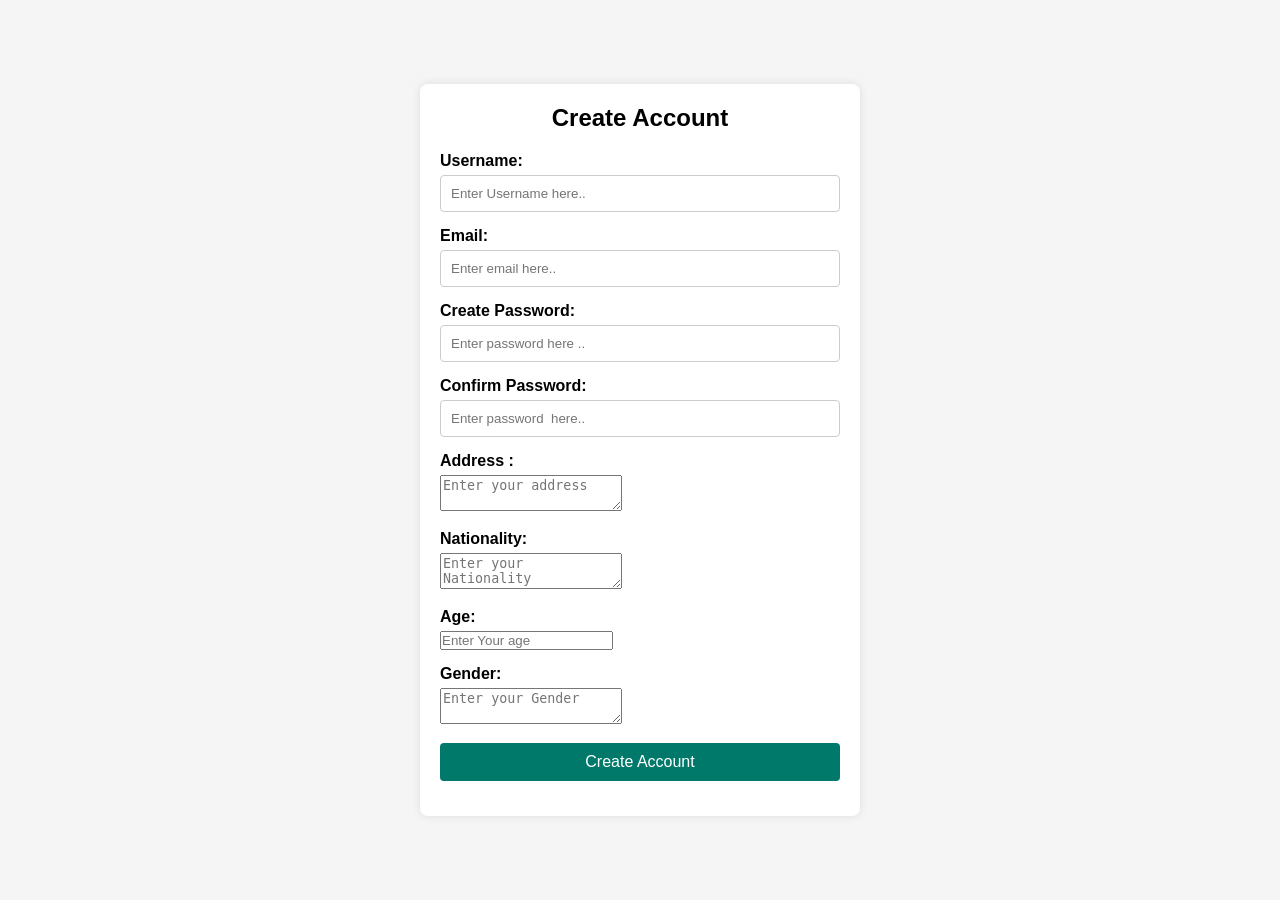
<file: src/main/create-account.html>
<!DOCTYPE html>
<html lang="en">
<head>
    <meta charset="UTF-8">
    <meta name="viewport" content="width=device-width, initial-scale=1.0">
    <title>Create Account</title>
    <link rel="stylesheet" href="create-account.css">
</head>
<body>
    <div class="container">
        <h1>Create Account</h1>
        <form action="#" method="post">
            <div class="form-group">
                <label for="username">Username:</label>
                <input type="text" id="username" name="username" required placeholder="Enter Username here..">
            </div>
            <div class="form-group">
                <label for="email">Email:</label>
                <input type="email" id="email" name="email" required placeholder="Enter email here..">
            </div>
            <div class="form-group">
                <label for="password"> Create Password:</label>
                <input type="password" id="password" name="password" required placeholder="Enter password here ..">
            </div>
            <div class="form-group">
                <label for="password">Confirm Password:</label>
                <input type="password" id="password" name="password" required placeholder="Enter password  here..">
            </div>
            
            <div class="form-group">
                <label for="address">Address :</label>
                <textarea id="address" name="address" required placeholder="Enter your address "></textarea>
            </div>
            <div class="form-group">
                <label for="Nationality">Nationality:</label>
                <textarea id="Nationality" name="Nationality" required placeholder="Enter your Nationality"></textarea>
            </div>
            <div class="form-group">
                <label for="Age">Age:</label>
                <input type="number" id="Age" name="Age" required placeholder="Enter Your age ">
            </div>
            <div class="form-group">
                <label for="Gender">Gender:</label>
                <textarea id="Gender" name="Gender" required placeholder="Enter your Gender  "></textarea>
            </div>
            <div class="form-group">
                <button type="submit">Create Account</button>
            </div>
        </form>
    </div>
</body>
</html>
</file>
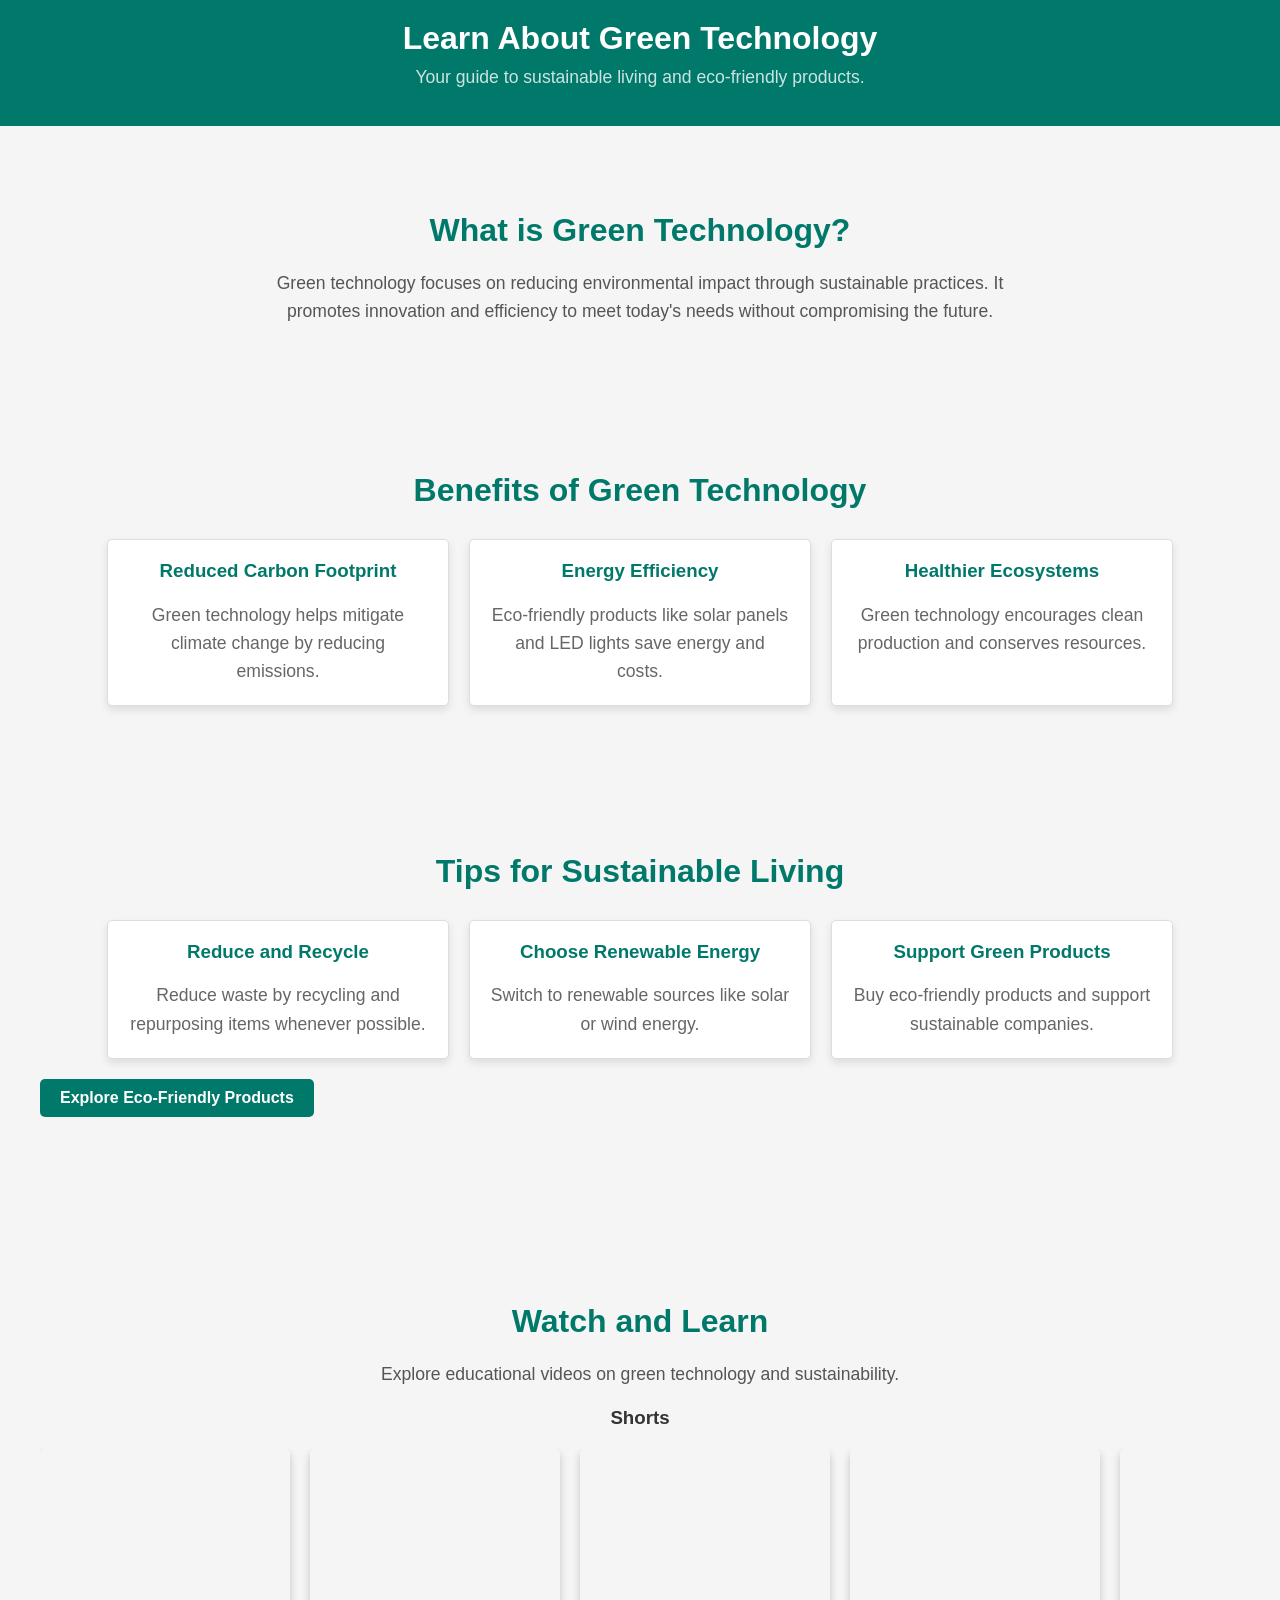
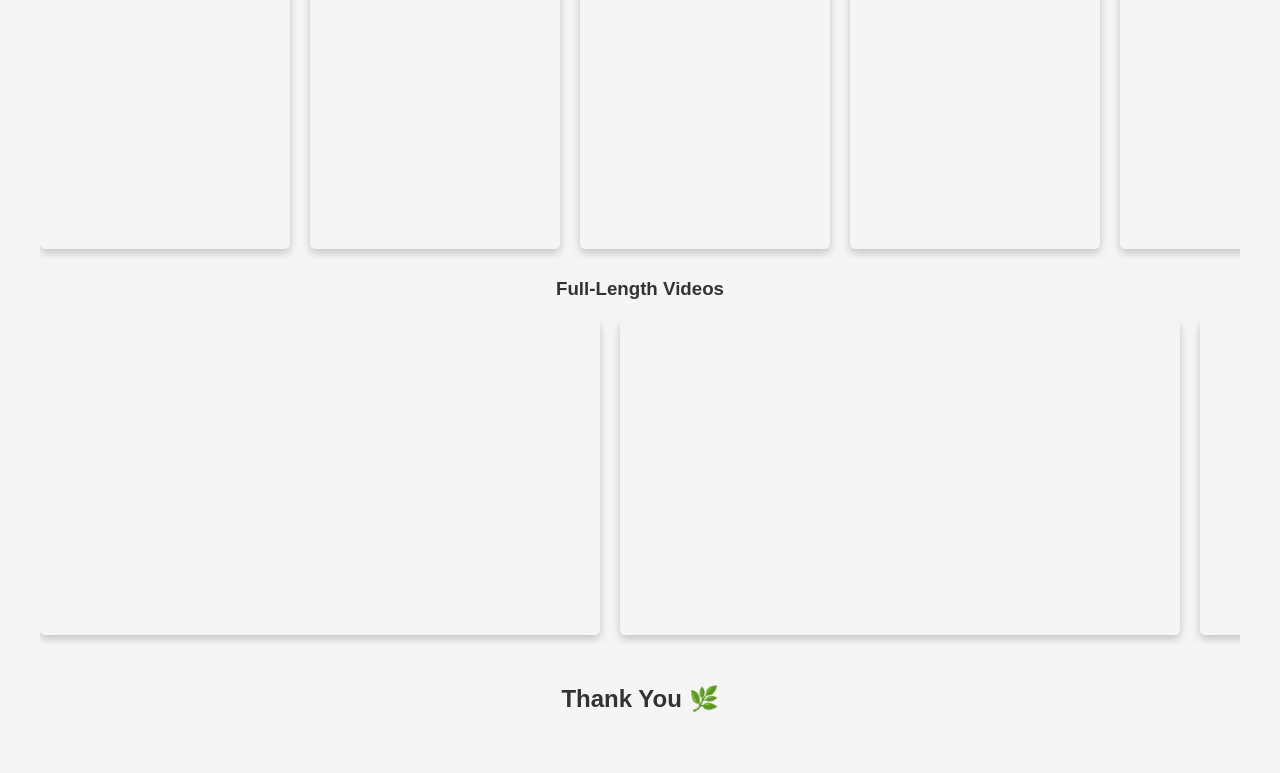
<file: src/main/educatinal.html>
<!DOCTYPE html>
<html lang="en">

<head>
  <meta charset="UTF-8">
  <meta name="viewport" content="width=device-width, initial-scale=1.0">
  <title>Green Technology Education</title>
  <style>
    /* General Styles */
    body {
      font-family: 'Arial', sans-serif;
      margin: 0;
      padding: 0;
      background-color: #f5f5f5;
      color: #333;
      overflow-x: hidden;
    }

    /* Container */
    .container {
      max-width: 1200px;
      margin: 0 auto;
      padding: 20px;
      animation: fadeIn 1.2s ease;
    }

    /* Animations */
    @keyframes fadeIn {
      from {
        opacity: 0;
        transform: translateY(20px);
      }

      to {
        opacity: 1;
        transform: translateY(0);
      }
    }

    @keyframes scaleUp {
      0% {
        transform: scale(0.9);
        opacity: 0;
      }

      100% {
        transform: scale(1);
        opacity: 1;
      }
    }

    /* Header */
    .header {
      background-color: #00796b;
      color: #fff;
      text-align: center;
      padding: 20px;
      animation: fadeIn 1.2s ease;
    }

    .header h1 {
      margin: 0;
    }

    .header p {
      font-size: 1.1rem;
      margin-top: 10px;
      opacity: 0.8;
    }

    /* Section */
    .section {
      padding: 40px 0;
      opacity: 0;
      animation: fadeIn 1.5s ease forwards;
      animation-delay: 0.2s;
    }

    .section h2 {
      color: #00796b;
      text-align: center;
      margin-bottom: 20px;
      font-size: 2rem;
    }

    .section p {
      max-width: 800px;
      margin: 0 auto;
      text-align: center;
      font-size: 1.1rem;
      line-height: 1.6;
      color: #555;
    }

    /* Grid Layout for Topics */
    .topics-grid {
      display: flex;
      flex-wrap: wrap;
      gap: 20px;
      justify-content: center;
      margin-top: 30px;
    }

    .topic-item {
      background-color: #ffffff;
      border: 1px solid #ddd;
      border-radius: 5px;
      padding: 20px;
      width: 300px;
      box-shadow: 0 4px 8px rgba(0, 0, 0, 0.1);
      text-align: center;
      transition: transform 0.3s, box-shadow 0.3s;
      animation: scaleUp 1s ease both;
    }

    .topic-item:hover {
      transform: scale(1.05);
      box-shadow: 0 8px 16px rgba(0, 0, 0, 0.2);
    }

    .topic-item h3 {
      color: #00796b;
      margin-top: 0;
    }

    .topic-item p {
      color: #666;
    }

    .cta-btn {
      display: inline-block;
      margin-top: 20px;
      padding: 10px 20px;
      background-color: #00796b;
      color: #fff;
      border-radius: 5px;
      text-decoration: none;
      font-weight: bold;
      transition: background-color 0.3s, transform 0.3s;
      animation: fadeIn 1.5s ease forwards;
      animation-delay: 0.6s;
    }

    .cta-btn:hover {
      background-color: #004d40;
      transform: translateY(-2px);
    }

    /* Video Sections */
    .video-section {
      text-align: center;
      margin-top: 40px;
    }

    .scrollable-container {
      display: flex;
      overflow-x: auto;
      gap: 20px;
      padding-bottom: 10px;
      margin-top: 20px;
    }

    .shorts-video,
    .regular-video {
      flex: 0 0 auto;
      border-radius: 5px;
      box-shadow: 0 4px 8px rgba(0, 0, 0, 0.2);
      transition: transform 0.3s;
      animation: scaleUp 1s ease both;
    }

    .shorts-video:hover,
    .regular-video:hover {
      transform: scale(1.05);
    }

    .shorts-video {
      width: 250px;
      height: 400px;
    }

    .regular-video {
      width: 560px;
      height: 315px;
    }
  </style>
</head>

<body>

  <!-- Header Section -->
  <header class="header">
    <h1>Learn About Green Technology</h1>
    <p>Your guide to sustainable living and eco-friendly products.</p>
  </header>

  <!-- Introduction Section -->
  <section class="section">
    <div class="container">
      <h2>What is Green Technology?</h2>
      <p>Green technology focuses on reducing environmental impact through sustainable practices. It promotes innovation
        and efficiency to meet today's needs without compromising the future.</p>
    </div>
  </section>

  <!-- Benefits Section -->
  <section class="section">
    <div class="container">
      <h2>Benefits of Green Technology</h2>
      <div class="topics-grid">
        <div class="topic-item">
          <h3>Reduced Carbon Footprint</h3>
          <p>Green technology helps mitigate climate change by reducing emissions.</p>
        </div>
        <div class="topic-item">
          <h3>Energy Efficiency</h3>
          <p>Eco-friendly products like solar panels and LED lights save energy and costs.</p>
        </div>
        <div class="topic-item">
          <h3>Healthier Ecosystems</h3>
          <p>Green technology encourages clean production and conserves resources.</p>
        </div>
      </div>
    </div>
  </section>

  <!-- Sustainable Living Section -->
  <section class="section">
    <div class="container">
      <h2>Tips for Sustainable Living</h2>
      <div class="topics-grid">
        <div class="topic-item">
          <h3>Reduce and Recycle</h3>
          <p>Reduce waste by recycling and repurposing items whenever possible.</p>
        </div>
        <div class="topic-item">
          <h3>Choose Renewable Energy</h3>
          <p>Switch to renewable sources like solar or wind energy.</p>
        </div>
        <div class="topic-item">
          <h3>Support Green Products</h3>
          <p>Buy eco-friendly products and support sustainable companies.</p>
        </div>
      </div>
      <a href="index.html" class="cta-btn">Explore Eco-Friendly Products</a>
    </div>
  </section>

  <!-- Video Section -->
  <section class="section video-section">
    <div class="container">
      <h2>Watch and Learn</h2>
      <p>Explore educational videos on green technology and sustainability.</p>
      <h3>Shorts</h3>
      <div class="scrollable-container">
        <iframe class="shorts-video" src="https://www.youtube.com/embed/fPxHceVBs1E"
          title="YouTube Shorts - Green Technology" frameborder="0"
          allow="accelerometer; autoplay; clipboard-write; encrypted-media; gyroscope; picture-in-picture"
          allowfullscreen></iframe>

        <iframe class="shorts-video" src="https://www.youtube.com/embed/AJYW-XNAPRo"
          title="YouTube Shorts - Sustainability Tips" frameborder="0"
          allow="accelerometer; autoplay; clipboard-write; encrypted-media; gyroscope; picture-in-picture"
          allowfullscreen></iframe>

        <iframe class="shorts-video" src="https://www.youtube.com/embed/LjR3gmAIwTQ"
          title="YouTube Shorts - Benefits of Green Technology" frameborder="0"
          allow="accelerometer; autoplay; clipboard-write; encrypted-media; gyroscope; picture-in-picture"
          allowfullscreen></iframe>
        <iframe class="shorts-video" src="https://www.youtube.com/embed/nAAI5LFP6_w"
          title="YouTube Shorts - Sustainability Tips" frameborder="0"
          allow="accelerometer; autoplay; clipboard-write; encrypted-media; gyroscope; picture-in-picture"
          allowfullscreen></iframe>

        <iframe class="shorts-video" src="https://www.youtube.com/embed/8IpMxHQNb_A"
          title="YouTube Shorts - Sustainability Tips" frameborder="0"
          allow="accelerometer; autoplay; clipboard-write; encrypted-media; gyroscope; picture-in-picture"
          allowfullscreen></iframe>

        <iframe class="shorts-video" src="https://www.youtube.com/embed/R3hhYegRQzQ"
          title="YouTube Shorts - Sustainability Tips" frameborder="0"
          allow="accelerometer; autoplay; clipboard-write; encrypted-media; gyroscope; picture-in-picture"
          allowfullscreen></iframe>

        <iframe class="shorts-video" src="https://www.youtube.com/embed/byKhR6NTR3A"
          title="YouTube Shorts - Sustainability Tips" frameborder="0"
          allow="accelerometer; autoplay; clipboard-write; encrypted-media; gyroscope; picture-in-picture"
          allowfullscreen></iframe>

        <iframe class="shorts-video" src="https://www.youtube.com/embed/VF_942byE30"
          title="YouTube Shorts - Sustainability Tips" frameborder="0"
          allow="accelerometer; autoplay; clipboard-write; encrypted-media; gyroscope; picture-in-picture"
          allowfullscreen></iframe>

        <iframe class="shorts-video" src="https://www.youtube.com/embed/LSjen5eLVE0"
          title="YouTube Shorts - Sustainability Tips" frameborder="0"
          allow="accelerometer; autoplay; clipboard-write; encrypted-media; gyroscope; picture-in-picture"
          allowfullscreen></iframe>
      </div>
      <h3>Full-Length Videos</h3>
      <div class="scrollable-container">
        <iframe class="regular-video" src="https://www.youtube.com/embed/TCtIRAFyTIY"
          title="YouTube Video - What is Green Technology?" frameborder="0"
          allow="accelerometer; autoplay; clipboard-write; encrypted-media; gyroscope; picture-in-picture"
          allowfullscreen></iframe>
        <iframe class="regular-video" src="https://www.youtube.com/embed/6TmSqBz4esU"
          title="YouTube Video - Benefits of Green Technology" frameborder="0"
          allow="accelerometer; autoplay; clipboard-write; encrypted-media; gyroscope; picture-in-picture"
          allowfullscreen></iframe>
        <iframe class="regular-video" src="https://www.youtube.com/embed/fGRgr4EyLHQ"
          title="YouTube Video - Benefits of Green Technology" frameborder="0"
          allow="accelerometer; autoplay; clipboard-write; encrypted-media; gyroscope; picture-in-picture"
          allowfullscreen></iframe>
        <iframe class="regular-video" src="https://www.youtube.com/embed/nzDbx92JzMI"
          title="YouTube Video - Benefits of Green Technology" frameborder="0"
          allow="accelerometer; autoplay; clipboard-write; encrypted-media; gyroscope; picture-in-picture"
          allowfullscreen></iframe>
        <iframe class="regular-video" src="https://www.youtube.com/embed/KjEusZsng0U"
          title="YouTube Video - Benefits of Green Technology" frameborder="0"
          allow="accelerometer; autoplay; clipboard-write; encrypted-media; gyroscope; picture-in-picture"
          allowfullscreen></iframe>
        <iframe class="regular-video" src="https://www.youtube.com/embed/c7DIayVn7Ro"
          title="YouTube Video - Benefits of Green Technology" frameborder="0"
          allow="accelerometer; autoplay; clipboard-write; encrypted-media; gyroscope; picture-in-picture"
          allowfullscreen></iframe>
        <iframe class="regular-video" src="https://www.youtube.com/embed/sMqtwbKc8EA"
          title="YouTube Video - Benefits of Green Technology" frameborder="0"
          allow="accelerometer; autoplay; clipboard-write; encrypted-media; gyroscope; picture-in-picture"
          allowfullscreen></iframe>
        <iframe class="regular-video" src="https://www.youtube.com/embed/dt0nW3OKLwQ"
          title="YouTube Video - Benefits of Green Technology" frameborder="0"
          allow="accelerometer; autoplay; clipboard-write; encrypted-media; gyroscope; picture-in-picture"
          allowfullscreen></iframe>
        <iframe class="regular-video" src="https://www.youtube.com/embed/UpwSrWlKGyg"
          title="YouTube Video - Benefits of Green Technology" frameborder="0"
          allow="accelerometer; autoplay; clipboard-write; encrypted-media; gyroscope; picture-in-picture"
          allowfullscreen></iframe>
        <iframe class="regular-video" src="https://www.youtube.com/embed/8hnJrmi0X0w"
          title="YouTube Video - Benefits of Green Technology" frameborder="0"
          allow="accelerometer; autoplay; clipboard-write; encrypted-media; gyroscope; picture-in-picture"
          allowfullscreen></iframe>

      </div>
    </div>
    <h1>Thank You 🌿</h1>
  </section>

</body>

</html>
</file>
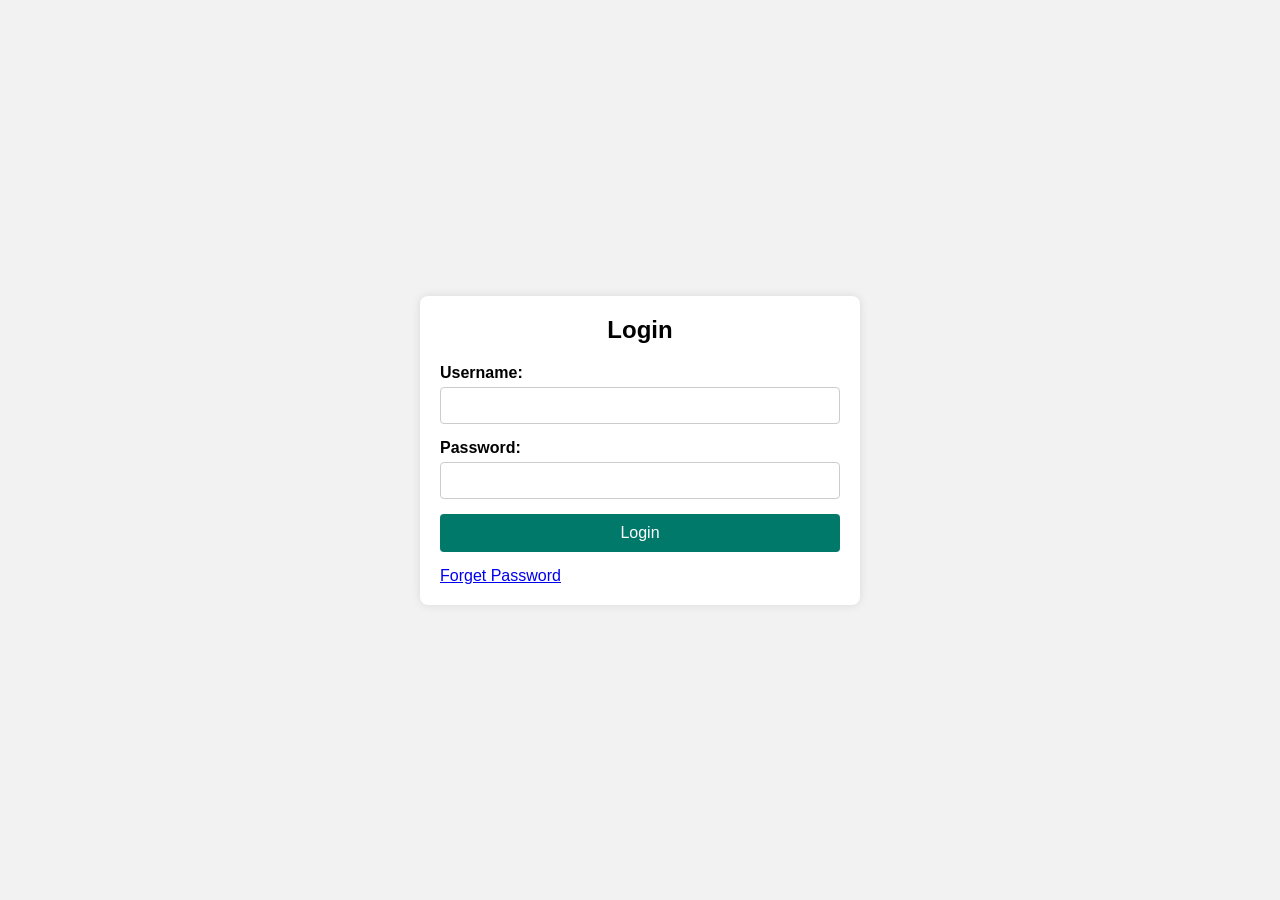
<file: src/main/login.html>
<!DOCTYPE html>
<html lang="en">
<head>
    <meta charset="UTF-8">
    <meta name="viewport" content="width=device-width, initial-scale=1.0">
    <title>Login Page</title>
    <link rel="stylesheet" href="login.css">
</head>
<body>
    <div class="login-container">
        <h1>Login</h1>
        <form action="#" method="post">
            <div class="form-group">
                <label for="username">Username:</label>
                <input type="text" id="username" name="username" required>
            </div>
            <div class="form-group">
                <label for="password">Password:</label>
                <input type="password" id="password" name="password" required>
            </div>
            <div class="form-group">
                <button type="submit">Login</button>
            </div>
            <div class="forget-pass">
                <a href="forget-password.html">Forget Password</a>
        </form>
    </div>
</body>
</html>
</file>
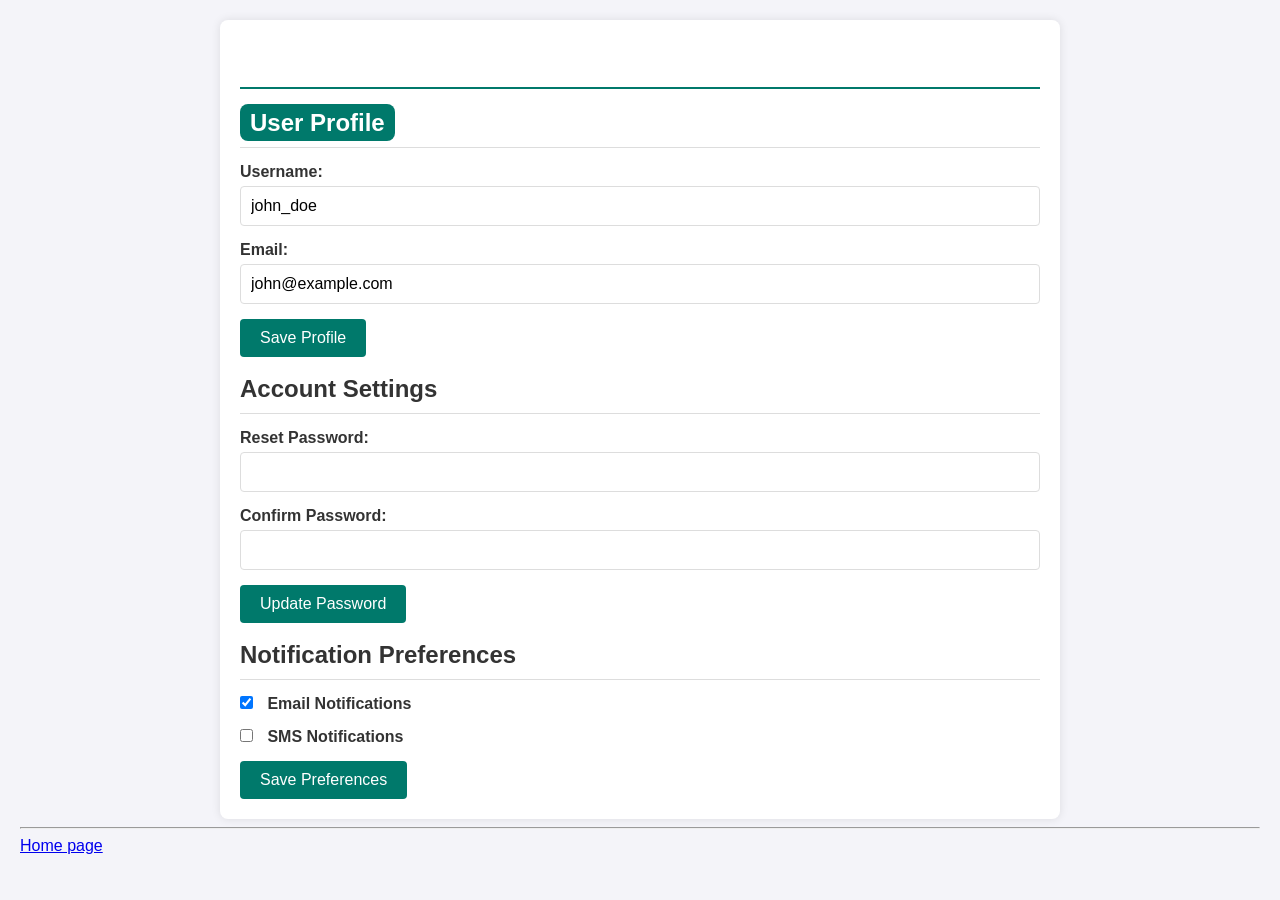
<file: src/main/setting.html>
<!DOCTYPE html>
<html lang="en">
<head>
    <meta charset="UTF-8">
    <meta name="viewport" content="width=device-width, initial-scale=1.0">
    <title>Settings Page</title>
    <link rel="stylesheet" href="setting.css">
</head>
<body>
    <div class="settings-container">
        <header>
            <h1>Account Settings</h1>
        </header>
        
        <section class="settings-section">
            <h2><a href="mini-profile.html" class="userProfile">User Profile</a></h2>
            <form id="profileForm">
                <div class="form-group">
                    <label for="username">Username:</label>
                    <input type="text" id="username" name="username" value="john_doe" required>
                </div>
                <div class="form-group">
                    <label for="email">Email:</label>
                    <input type="email" id="email" name="email" value="john@example.com" required>
                </div>
                <button type="submit">Save Profile</button>
            </form>
        </section>
        <br>
        <section class="settings-section">
            <h2>Account Settings</h2>
            <form id="accountForm">
                <div class="form-group">
                    <label for="password">Reset Password:</label>
                    <input type="password" id="password" name="password" required>
                </div>
                <div class="form-group">
                    <label for="confirmPassword">Confirm Password:</label>
                    <input type="password" id="confirmPassword" name="confirmPassword" required>
                </div>
                <button type="submit">Update Password</button>
            </form>
        </section>
        <br>
        
        <section class="settings-section">
            <h2>Notification Preferences</h2>
            <form id="notificationsForm">
                <div class="form-group">
                    <label>
                        <input type="checkbox" name="emailNotifications" checked>
                        Email Notifications
                    </label>
                </div>
                <div class="form-group">
                    <label>
                        <input type="checkbox" name="smsNotifications">
                        SMS Notifications
                    </label>
                </div>
                <button type="submit">Save Preferences</button>
            </form>
        </section>
    </div>
    <hr>
    <a href="index.html" class="homess">Home page</a>

</body>
</html>
</file>
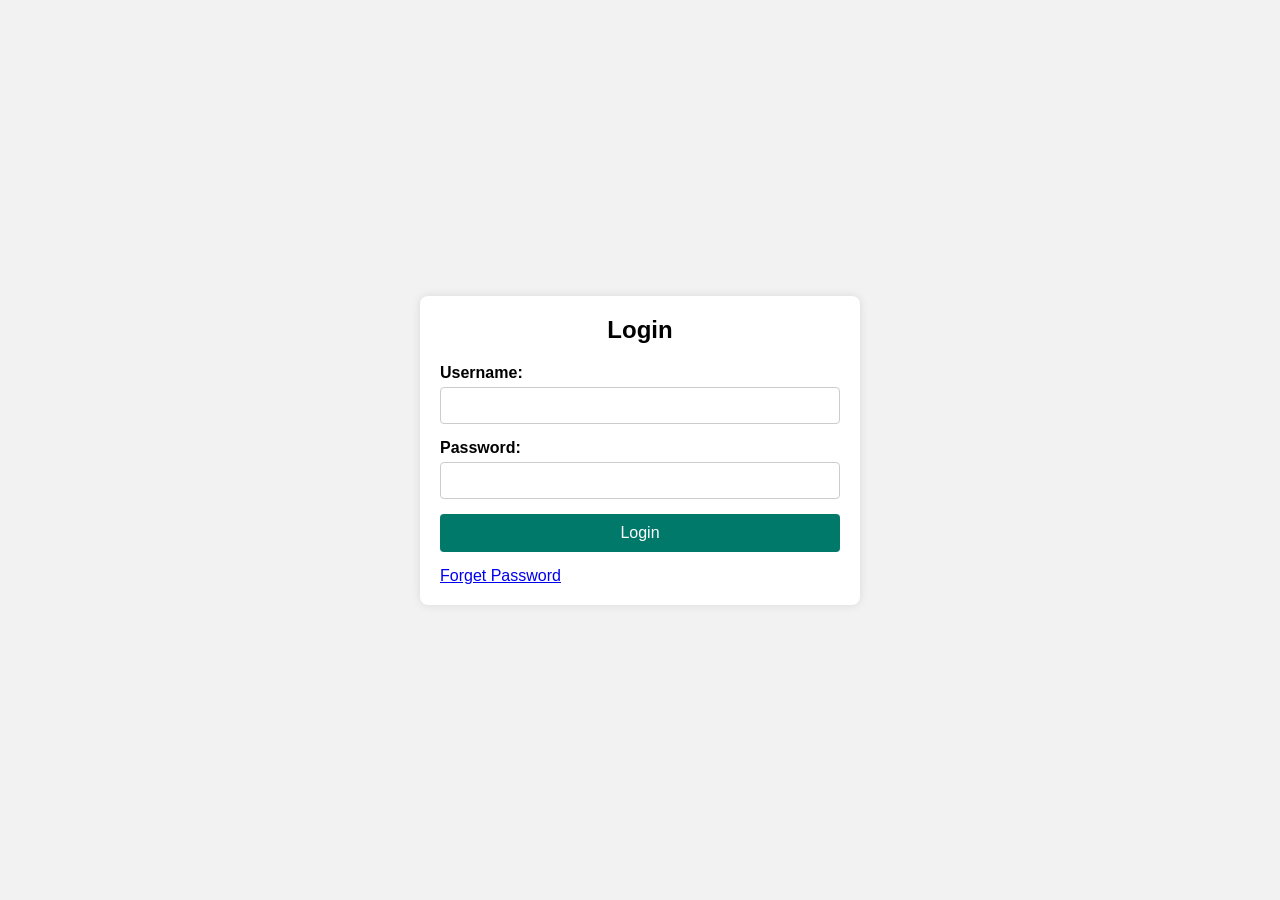
<file: Java-Titan Maven/src/main/webapp/main/login.html>
<!DOCTYPE html>
<html lang="en">
<head>
    <meta charset="UTF-8">
    <meta name="viewport" content="width=device-width, initial-scale=1.0">
    <title>Login Page</title>
    <link rel="stylesheet" href="login.css">
</head>
<body>
    <div class="login-container">
        <h1>Login</h1>
        <form action="#" method="post">
            <div class="form-group">
                <label for="username">Username:</label>
                <input type="text" id="username" name="username" required>
            </div>
            <div class="form-group">
                <label for="password">Password:</label>
                <input type="password" id="password" name="password" required>
            </div>
            <div class="form-group">
                <button type="submit">Login</button>
            </div>
            <div class="forget-pass">
                <a href="forget-password.html">Forget Password</a>
                </div>
        </form>
    </div>
</body>
</html>
</file>
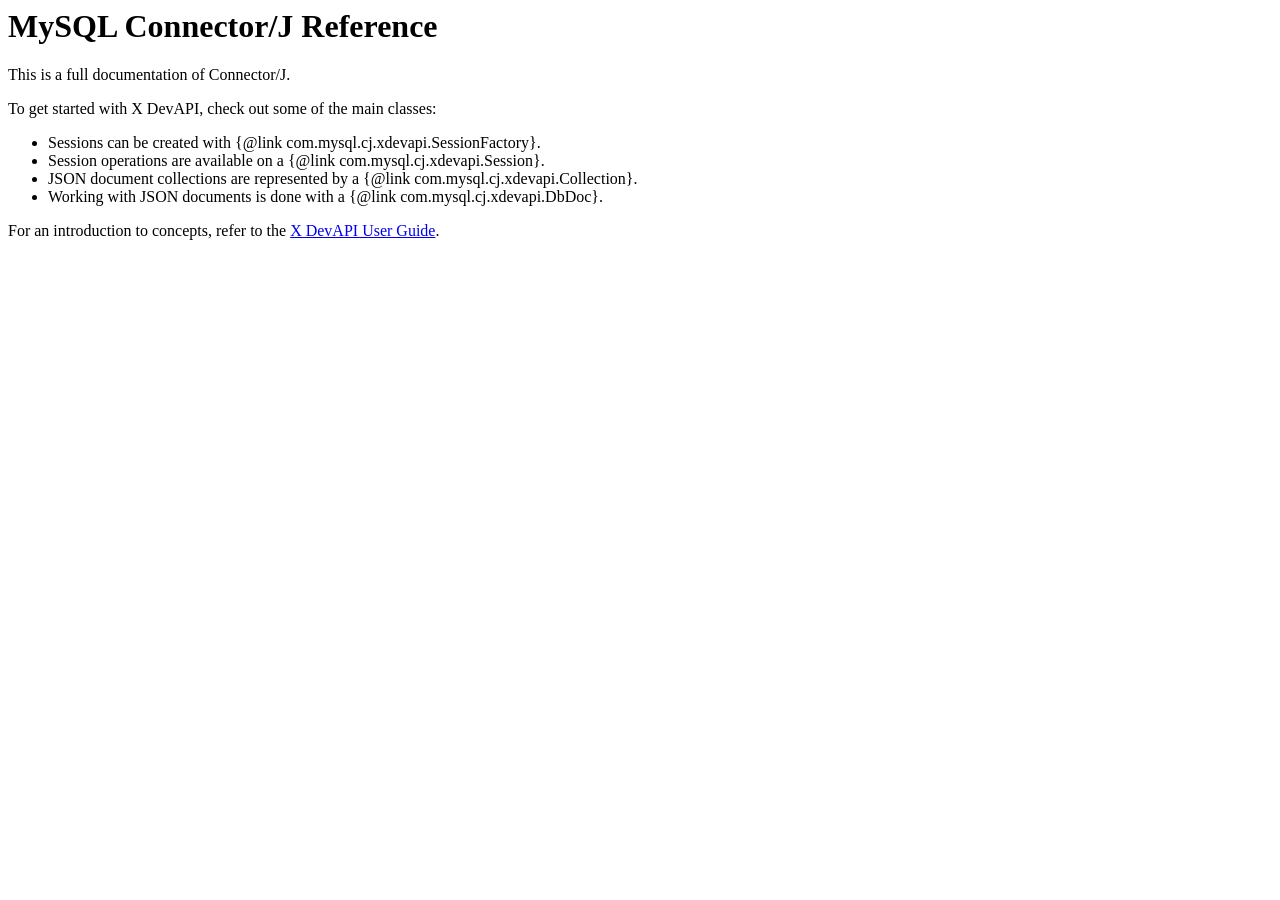
<file: mysql-connector-j-9.1.0/mysql-connector-j-9.1.0/src/main/doc/connector-j-overview.html>
<body>
  <h1>MySQL Connector/J Reference</h1>

  <p>This is a full documentation of Connector/J.</p>

  <p>To get started with X DevAPI, check out some of the main classes:</p>

  <ul>
    <li>Sessions can be created with {@link com.mysql.cj.xdevapi.SessionFactory}.</li>
    <li>Session operations are available on a {@link com.mysql.cj.xdevapi.Session}.</li>
    <li>JSON document collections are represented by a {@link com.mysql.cj.xdevapi.Collection}.</li>
    <li>Working with JSON documents is done with a {@link com.mysql.cj.xdevapi.DbDoc}.</li>
  </ul>

  <p>For an introduction to concepts, refer to the <a href="http://dev.mysql.com/doc/x-devapi-userguide/en/index.html" target="_blank">X DevAPI User
      Guide</a>.</p>
</body>
</file>
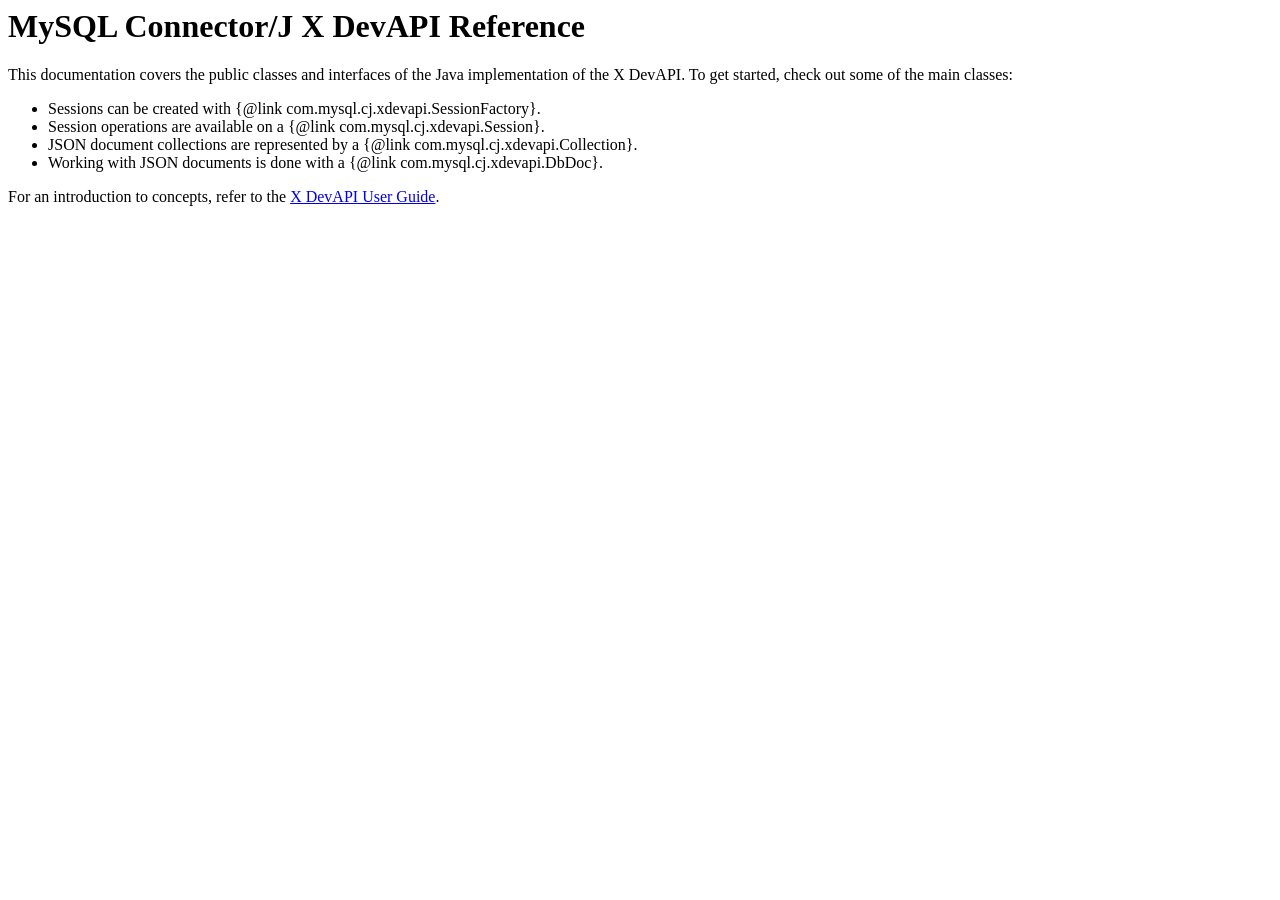
<file: mysql-connector-j-9.1.0/mysql-connector-j-9.1.0/src/main/doc/mysqlx-overview.html>
<body>
  <h1>MySQL Connector/J X DevAPI Reference</h1>

  <p>This documentation covers the public classes and interfaces of the Java implementation of the X DevAPI. To get started, check out some of the main
      classes:</p>

  <ul>
    <li>Sessions can be created with {@link com.mysql.cj.xdevapi.SessionFactory}.</li>
    <li>Session operations are available on a {@link com.mysql.cj.xdevapi.Session}.</li>
    <li>JSON document collections are represented by a {@link com.mysql.cj.xdevapi.Collection}.</li>
    <li>Working with JSON documents is done with a {@link com.mysql.cj.xdevapi.DbDoc}.</li>
  </ul>

  <p>For an introduction to concepts, refer to the <a href="http://dev.mysql.com/doc/x-devapi-userguide/en/index.html" target="_blank">X DevAPI User
      Guide</a>.</p>
</body>
</file>
<file: src/main/create-account.css>
/* Reset some basic elements */
body, h1, form, input, button {
    margin: 0;
    padding: 0;
    box-sizing: border-box;
}

/* Apply a basic style to the body */
body {
    font-family: Arial, sans-serif;
    background-color: #f5f5f5;
    display: flex;
    justify-content: center;
    align-items: center;
    height: 100vh;
}

/* Style the container */
.container {
    background-color: #fff;
    padding: 20px;
    border-radius: 8px;
    box-shadow: 0 0 10px rgba(0, 0, 0, 0.1);
    width: 100%;
    max-width: 400px;
}

/* Style the heading */
h1 {
    font-size: 24px;
    margin-bottom: 20px;
    text-align: center;
}

/* Style the form group */
.form-group {
    margin-bottom: 15px;
}

/* Style the labels */
label {
    display: block;
    margin-bottom: 5px;
    font-weight: bold;
}

/* Style the input fields */
input[type="text"],
input[type="email"],
input[type="password"] {
    width: 100%;
    padding: 10px;
    border: 1px solid #ccc;
    border-radius: 4px;
}

/* Style the submit button */
button {
    width: 100%;
    padding: 10px;
    background-color: #00796b;
    color: #fff;
    border: none;
    border-radius: 4px;
    cursor: pointer;
    font-size: 16px;
}

button:hover {
    background-color: #00796b;
}
#description{

    height:61px;
    width: 281px;

}
</file>
<file: src/main/login.css>
/* Reset some basic elements */
body, h1, form, input, button {
    margin: 0;
    padding: 0;
    box-sizing: border-box;
}

/* Apply a basic style to the body */
body {
    font-family: Arial, sans-serif;
    background-color: #f2f2f2;
    display: flex;
    justify-content: center;
    align-items: center;
    height: 100vh;
}

/* Style the login container */
.login-container {
    background-color: #fff;
    padding: 20px;
    border-radius: 8px;
    box-shadow: 0 0 10px rgba(0, 0, 0, 0.1);
    width: 100%;
    max-width: 400px;
}

/* Style the heading */
h1 {
    font-size: 24px;
    margin-bottom: 20px;
    text-align: center;
}

/* Style the form group */
.form-group {
    margin-bottom: 15px;
}

/* Style the labels */
label {
    display: block;
    margin-bottom: 5px;
    font-weight: bold;
}

/* Style the input fields */
input[type="text"],
input[type="password"] {
    width: 100%;
    padding: 10px;
    border: 1px solid #ccc;
    border-radius: 4px;
}

/* Style the submit button */
button {
    width: 100%;
    padding: 10px;
    background-color:#00796b;
    color: #fff;
    border: none;
    border-radius: 4px;
    cursor: pointer;
    font-size: 16px;
}

button:hover {
    background-color: #00796b;
}
</file>
<file: src/main/setting.css>
/* styles.css */

/* Reset some default styles */
body, h1, h2, p, label, input, button {
    margin: 0;
    padding: 0;
    box-sizing: border-box;
}

/* Basic styles for the body */
body {
    font-family: Arial, sans-serif;
    background-color: #f4f4f9;
    color: #333;
    padding: 20px;
}
.userProfile {
    color:white ;
    background-color:#00796b ;
    padding: 5px 10px;
    border-radius: 8px;
    cursor: pointer;
    text-decoration: none;
    
}
/* Container for the settings page */
.settings-container {
    max-width: 800px;
    margin: 0 auto;
    background-color: #fff;
    border-radius: 8px;
    box-shadow: 0 0 10px rgba(0, 0, 0, 0.1);
    padding: 20px;
}

/* Header styling */
header h1 {
    color:white ;
    border-bottom: 2px solid #00796b;
    padding-bottom: 10px;
    margin-bottom: 20px;
}

/* Section titles */
.settings-section h2 {
    color: #333;
    margin-bottom: 15px;
    border-bottom: 1px solid #ddd;
    padding-bottom: 10px;
}

/* Form styling */
.form-group {
    margin-bottom: 15px;
}

label {
    display: block;
    font-weight: bold;
    margin-bottom: 5px;
}

input[type="text"],
input[type="email"],
input[type="password"] {
    width: 100%;
    padding: 10px;
    border: 1px solid #ddd;
    border-radius: 4px;
    font-size: 16px;
}

input[type="checkbox"] {
    margin-right: 10px;
}

button {
    background-color: #00796b;
    color: #fff;
    border: none;
    padding: 10px 20px;
    border-radius: 4px;
    font-size: 16px;
    cursor: pointer;
}

button:hover {
    background-color: #00796b;
}

/* Responsive design */
@media (max-width: 600px) {
    .settings-container {
        padding: 10px;
    }
    
    button {
        width: 100%;
        padding: 15px;
        font-size: 18px;
    }
}
</file>
<file: Java-Titan Maven/src/main/webapp/main/login.css>
/* Reset some basic elements */
body, h1, form, input, button {
    margin: 0;
    padding: 0;
    box-sizing: border-box;
}

/* Apply a basic style to the body */
body {
    font-family: Arial, sans-serif;
    background-color: #f2f2f2;
    display: flex;
    justify-content: center;
    align-items: center;
    height: 100vh;
}

/* Style the login container */
.login-container {
    background-color: #fff;
    padding: 20px;
    border-radius: 8px;
    box-shadow: 0 0 10px rgba(0, 0, 0, 0.1);
    width: 100%;
    max-width: 400px;
}

/* Style the heading */
h1 {
    font-size: 24px;
    margin-bottom: 20px;
    text-align: center;
}

/* Style the form group */
.form-group {
    margin-bottom: 15px;
}

/* Style the labels */
label {
    display: block;
    margin-bottom: 5px;
    font-weight: bold;
}

/* Style the input fields */
input[type="text"],
input[type="password"] {
    width: 100%;
    padding: 10px;
    border: 1px solid #ccc;
    border-radius: 4px;
}

/* Style the submit button */
button {
    width: 100%;
    padding: 10px;
    background-color:#00796b;
    color: #fff;
    border: none;
    border-radius: 4px;
    cursor: pointer;
    font-size: 16px;
}

button:hover {
    background-color: #00796b;
}
</file>
